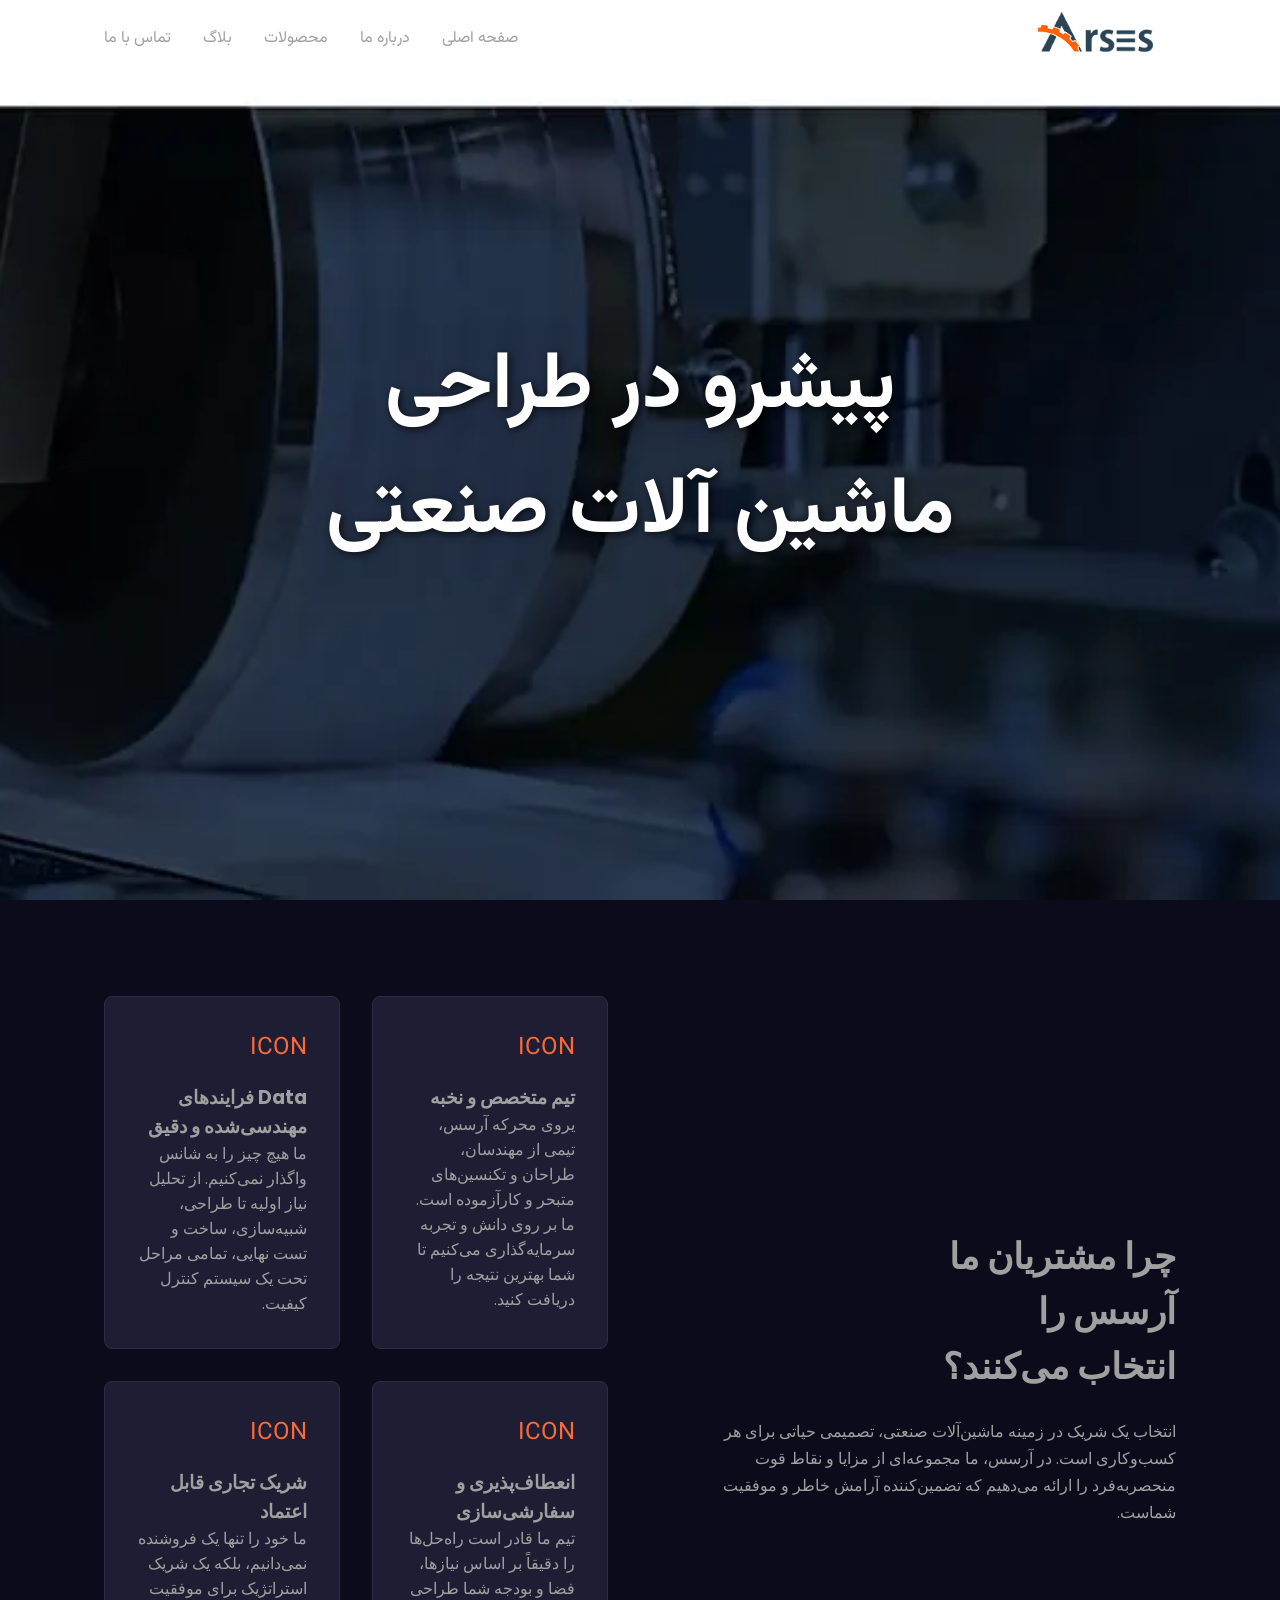
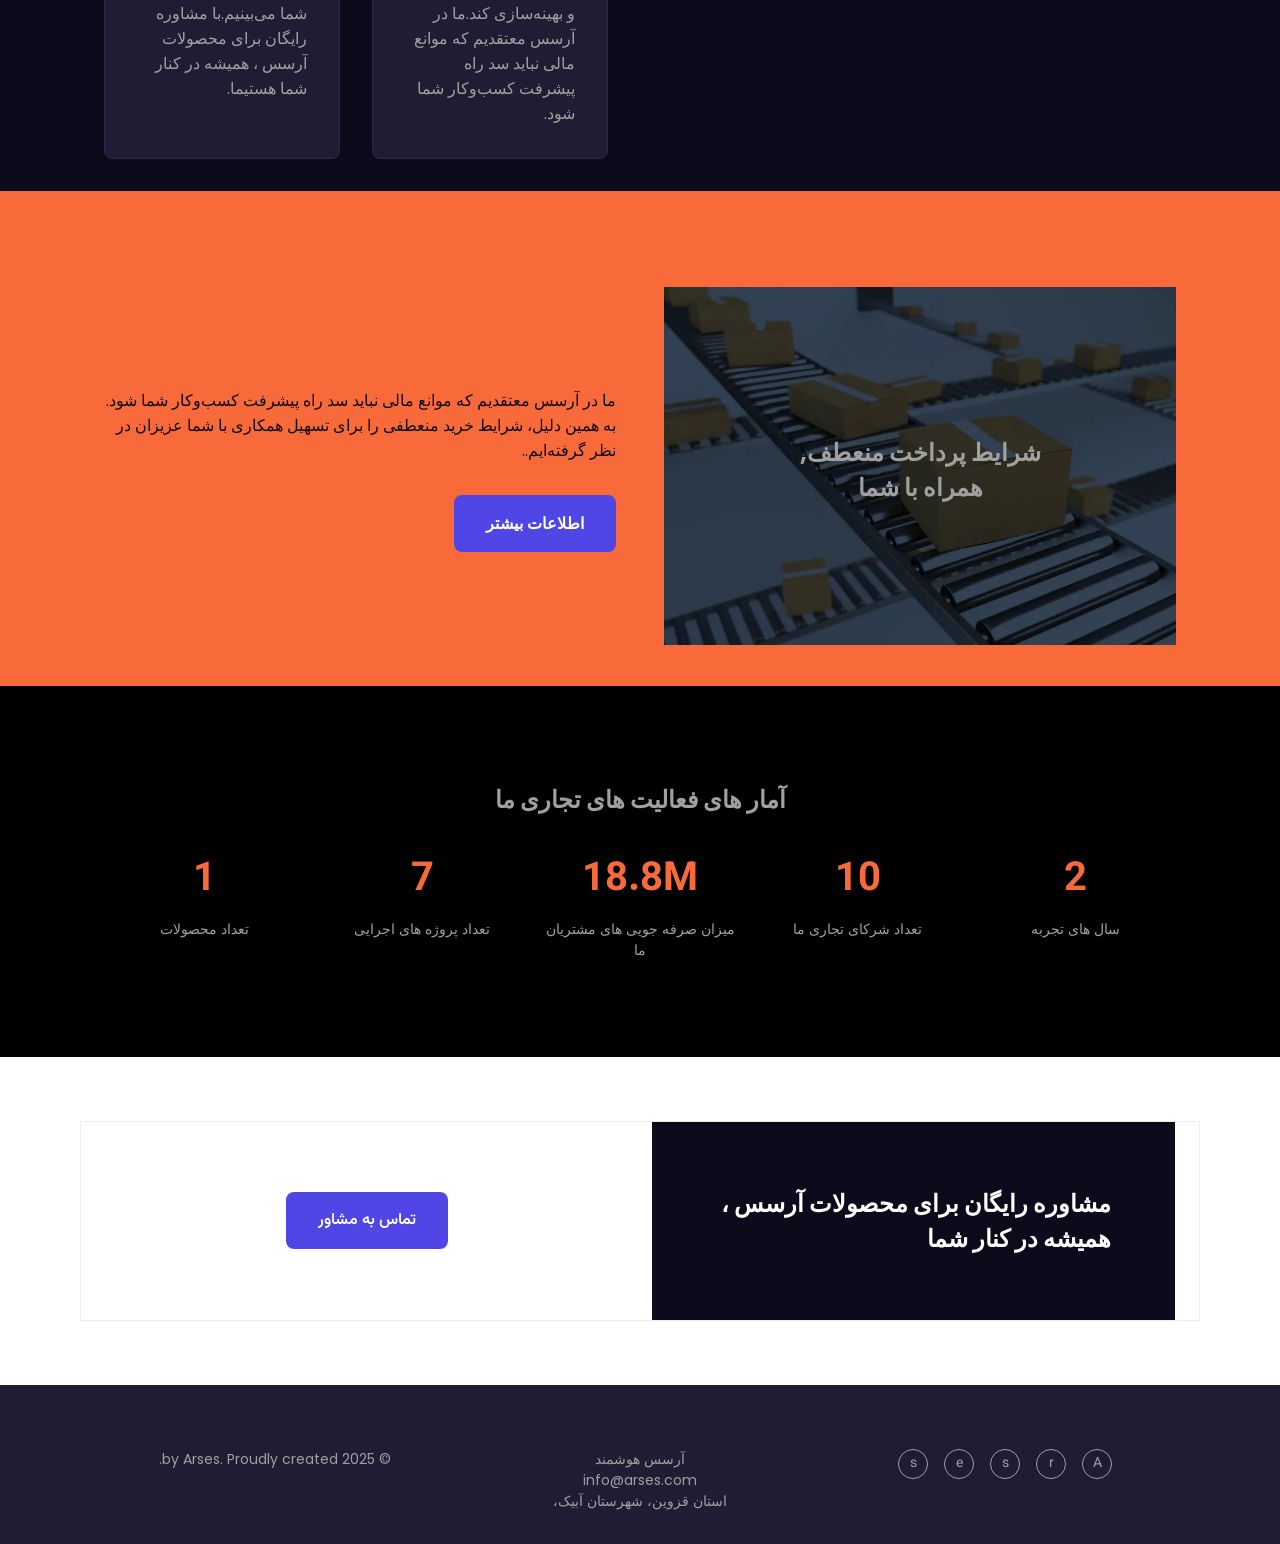
<file: index.html>
<!DOCTYPE html>
<html lang="fa" dir="rtl">
<head>
    <meta charset="UTF-8">
    <meta name="viewport" content="width=device-width, initial-scale=1.0">
    <title>Arses ماشین سازی</title>
    <link rel="stylesheet" href="style.css">
    <!-- افزودن فونت از گوگل - می‌توانید فونت دلخواه خود را جایگزین کنید -->
    <link href="https://fonts.googleapis.com/css2?family=Vazirmatn:wght@400;700&display=swap" rel="stylesheet">
    <link href="https://fonts.googleapis.com/css2?family=Poppins:wght@400;600;700&display=swap" rel="stylesheet">
</head>
<body>

    <!-- ==================== Header ==================== -->
    <header class="header">
        <nav class="nav container">
            <a href="#" class="nav__logo">
                <img src="images/logo.png" alt="Arses Logo">
            </a>
            <div class="nav__menu">
                <ul class="nav__list">
                    <li class="nav__item"><a href="#" class="nav__link">صفحه اصلی</a></li>
                    <li class="nav__item"><a href="#" class="nav__link"> درباره ما</a></li>
                    <li class="nav__item"><a href="#" class="nav__link">محصولات</a></li>
                    <li class="nav__item"><a href="#" class="nav__link">بلاگ</a></li>
                    <li class="nav__item"><a href="#" class="nav__link">تماس با ما</a></li>
                </ul>
            </div>
        </nav>
    </header>

    <main>
        <!-- ==================== Hero Section ==================== -->
        <section class="hero">
            <div class="hero__container container animate-on-scroll">
                <h1 class="hero__title">پیشرو در طراحی <br>ماشین آلات صنعتی</h1>
            </div>
        </section>

        <!-- ==================== Features Section ==================== -->
        <section class="features section">
            <div class="features__container container grid">
                <div class="features__data animate-on-scroll">
                    <h2 class="features__title">چرا مشتریان ما<br>آرسس را<br>انتخاب می‌کنند؟</h2>
                    <p class="features__description">
                        انتخاب یک شریک در زمینه ماشین‌آلات صنعتی، تصمیمی حیاتی برای هر کسب‌وکاری است. در آرسس، ما مجموعه‌ای از مزایا و نقاط قوت منحصربه‌فرد را ارائه می‌دهیم که تضمین‌کننده آرامش خاطر و موفقیت شماست.
                    </p>
                </div>
                <div class="features__grid grid">
                    <!-- Feature 1 -->
                    <div class="feature__card animate-on-scroll">
                        <div class="feature__icon">ICON</div>
                        <h3 class="feature__card-title">تیم متخصص و نخبه</h3>
                        <p class="feature__card-description">یروی محرکه آرسس، تیمی از مهندسان، طراحان و تکنسین‌های متبحر و کارآزموده است. ما بر روی دانش و تجربه سرمایه‌گذاری می‌کنیم تا شما بهترین نتیجه را دریافت کنید.</p>
					</div>
                    <!-- Feature 2 -->
                    <div class="feature__card animate-on-scroll">
                        <div class="feature__icon">ICON</div>
                        <h3 class="feature__card-title">Data فرایندهای مهندسی‌شده و دقیق</h3>
                        <p class="feature__card-description">ما هیچ چیز را به شانس واگذار نمی‌کنیم. از تحلیل نیاز اولیه تا طراحی، شبیه‌سازی، ساخت و تست نهایی، تمامی مراحل تحت یک سیستم کنترل کیفیت.</p>
                    </div>
                    <!-- Feature 3 -->
                    <div class="feature__card animate-on-scroll">
                        <div class="feature__icon">ICON</div>
                        <h3 class="feature__card-title">انعطاف‌پذیری و سفارشی‌سازی</h3>
                        <p class="feature__card-description"> تیم ما قادر است راه‌حل‌ها را دقیقاً بر اساس نیازها، فضا و بودجه شما طراحی و بهینه‌سازی کند.ما در آرسس معتقدیم که موانع مالی نباید سد راه پیشرفت کسب‌وکار شما شود.</p>
                    </div>
                    <!-- Feature 4 -->
                    <div class="feature__card animate-on-scroll">
                        <div class="feature__icon">ICON</div>
                        <h3 class="feature__card-title">شریک تجاری قابل اعتماد</h3>
                        <p class="feature__card-description">ما خود را تنها یک فروشنده نمی‌دانیم، بلکه یک شریک استراتژیک برای موفقیت شما می‌بینیم.با مشاوره رایگان برای محصولات آرسس ، همیشه در کنار شما هستیما.</p>
                    </div>
                </div>
            </div>
        </section>
        
        <!-- ==================== CTA Section ==================== -->
        <section class="cta section">
            <div class="cta__container container grid">
                <div class="cta__image-content animate-on-scroll">
                    <img src="images/feature-bg.webp" alt="Abstract velocity design" class="cta__image">
                    <div class="cta__text-overlay">
                        <h2 class="cta__title">شرایط پرداخت منعطف,<br>همراه با شما</h2>
                    </div>
                </div>
                <div class="cta__data animate-on-scroll">
                     <p class="cta__description">ما در آرسس معتقدیم که موانع مالی نباید سد راه پیشرفت کسب‌وکار شما شود. به همین دلیل، شرایط خرید منعطفی را برای تسهیل همکاری با شما عزیزان در نظر گرفته‌ایم..</p>
                    <a href="#" class="button">اطلاعات بیشتر</a>
                </div>
            </div>
        </section>

        <!-- ==================== Numbers Section ==================== -->
        <section class="numbers section">
            <div class="numbers__container container">
                <h2 class="section__title animate-on-scroll">آمار های فعالیت های تجاری ما</h2>
                <div class="numbers__grid grid">
                    <div class="numbers__stat animate-on-scroll">
                        <h3 class="stat__number" data-target="10">0</h3>
                        <p class="stat__label">سال های تجربه</p>
                    </div>
                    <div class="numbers__stat animate-on-scroll">
                        <h3 class="stat__number" data-target="64">0</h3>
                        <p class="stat__label">تعداد شرکای تجاری ما</p>
                    </div>
                    <div class="numbers__stat animate-on-scroll">
                        <h3 class="stat__number" data-target="125000000">0</h3>
                        <p class="stat__label">میزان صرفه جویی های مشتریان ما</p>
                    </div>
                    <div class="numbers__stat animate-on-scroll">
                        <h3 class="stat__number" data-target="42">0</h3>
                        <p class="stat__label">تعداد پروژه های اجرایی</p>
                    </div>
                    <div class="numbers__stat animate-on-scroll">
                        <h3 class="stat__number" data-target="5">13</h3>
                        <p class="stat__label">تعداد محصولات</p>
                    </div>
                </div>
            </div>
        </section>

 
        <!-- ==================== Final CTA Section ==================== -->
        <section class="final-cta section">
             <div class="final-cta__container container grid">
                <div class="final-cta__image-content animate-on-scroll">
                    <h4>مشاوره رایگان برای محصولات آرسس ، همیشه در کنار شما</h4>
                </div>
                <div class="final-cta__action animate-on-scroll">
                    <a href="#" class="button">تماس به مشاور</a>
                </div>
             </div>
        </section>
    </main>

    <!-- ==================== Footer ==================== -->
    <footer class="footer">
        <div class="footer__container container grid">
            <div class="footer__social">
                <!-- Replace with actual social media icons/links -->
                <span>A</span><span>r</span><span>s</span><span>e</span><span>s</span>
            </div>
            <div class="footer__contact">
                <p>آرسس هوشمند</p>
                <p>info@arses.com</p>
                <p>استان قزوین، شهرستان آبیک، </p>
            </div>
            <div class="footer__copyright">
                <p>&copy; 2025 by Arses. Proudly created.</p>
            </div>
        </div>
    </footer>

    <!-- ==================== JavaScript File ==================== -->
    <script src="script.js"></script>
</body>
</html>
</file>
<file: style.css>
/* ==================== GOOGLE FONTS ==================== */
/* Imported in HTML for faster loading */

/* ==================== VARIABLES ==================== */
:root {
    --header-height: 3.5rem;

    /* Colors */
    --dark-bg: #0C0B1B;
    --card-bg: #1E1D33;
    --orange-bg: #F86A39;
    --primary-blue: #4F46E5;
    --light-text: #A0A0A0;
    --dark-text: #333;
    --grey-text: #A0A0A0;

    /* Fonts */
    --persian-font: 'Vazirmatn', sans-serif;
    --english-font: 'Poppins', sans-serif;

    /* Font sizes */
    --big-font-size: 5rem;
    --h1-font-size: 2.25rem;
    --h2-font-size: 1.5rem;
    --h3-font-size: 1.25rem;
    --normal-font-size: 1rem;
    --small-font-size: 0.875rem;

    /* Font weight */
    --font-bold: 700;
    --font-semi-bold: 600;

    /* Margins */
    --mb-0-5: 0.5rem;
    --mb-1: 1rem;
    --mb-1-5: 1.5rem;
    --mb-2: 2rem;

    /* Z-index */
    --z-tooltip: 10;
    --z-fixed: 100;
}

/* ==================== BASE ==================== */
* {
    box-sizing: border-box;
    padding: 0;
    margin: 0;
}

html {
    scroll-behavior: smooth;
}

body {
    font-family: var(--persian-font);
    background-color: var(--dark-bg);
    color: var(--light-text);
}

h1, h2, h3, h4 {
    font-weight: var(--font-bold);
}

ul {
    list-style: none;
}

a {
    text-decoration: none;
    color: inherit;
}

img {
    max-width: 100%;
    height: auto;
}

/* ==================== REUSABLE CSS CLASSES ==================== */
.container {
    max-width: 1120px;
    margin-left: auto;
    margin-right: auto;
    padding: 0 1.5rem;
}

.grid {
    display: grid;
    gap: 1.5rem;
}

.section {
    padding: 6rem 0 2rem;
}

.section__title {
    font-size: var(--h2-font-size);
    text-align: center;
    margin-bottom: var(--mb-2);
}

.button {
    display: inline-block;
    background-color: var(--primary-blue);
    color: #fff;
    padding: 1rem 2rem;
    border-radius: 0.5rem;
    font-weight: var(--font-semi-bold);
    transition: background-color 0.3s;
}

.button:hover {
    background-color: #3b31c9;
}

/* ==================== Animation Setup ==================== */
.animate-on-scroll {
    opacity: 0;
    transform: translateY(30px);
    transition: opacity 0.6s ease-out, transform 0.6s ease-out;
}

.animate-on-scroll.is-visible {
    opacity: 1;
    transform: translateY(0);
}


/* ==================== HEADER & NAV ==================== */
.header {
    width: 100%;
    position: absolute;
    top: 100;
    left: 10;
    z-index: var(--z-fixed);
    background: linear-gradient(0deg, rgba(0,0,0,0.0), transparent);
}

.nav {
    height: var(--header-height);
    display: flex;
    justify-content: space-between;
    align-items: center;
}

.nav__logo img {
    height: 50px; /* Adjust as needed */
	margin-top: 20px;
}

.nav__list {
    display: flex;
    gap: 2rem;
	margin-top: 20px;
}

.nav__link {
    font-size: var(--normal-font-size);
    transition: color 0.3s;
}

.nav__link:hover {
    color: var(--orange-bg);
}

/* ==================== HERO ==================== */
.hero {
    height: 100vh;
    background-image: url('images/hero-background.webp');
    background-size: cover;
    background-position: center;
    display: flex;
    align-items: center;
    justify-content: center;
    text-align: center;
}

.hero__title {
    font-size: var(--big-font-size);
    color: #fff;
    text-shadow: 2px 2px 8px rgba(0,0,0,0.7);
}

/* ==================== FEATURES ==================== */
.features__container {
    grid-template-columns: repeat(2, 1fr);
    align-items: center;
    gap: 4rem;
}

.features__title {
    font-family: var(--english-font);
    font-size: var(--h1-font-size);
    margin-bottom: var(--mb-1-5);
}

.features__description {
    font-family: var(--english-font);
    color: var(--grey-text);
    line-height: 1.7;
}

.features__grid {
    grid-template-columns: repeat(2, 1fr);
    gap: 2rem;
}

.feature__card {
    background-color: var(--card-bg);
    padding: 2rem;
    border-radius: 0.5rem;
    border: 1px solid #2a2a4a;
}
.feature__card-title, .feature__card-description {
    font-family: var(--english-font);
}

.feature__icon {
    font-size: 1.5rem;
    margin-bottom: var(--mb-1);
    color: var(--orange-bg);
    /* Replace with real icons */
}

/* ==================== CTA ==================== */
.cta {
    background-color: var(--orange-bg);
    color: var(--dark-bg);
}

.cta__container {
    grid-template-columns: repeat(2, 1fr);
    align-items: center;
    gap: 3rem;
}

.cta__image-content {
    position: relative;
    color: var(--light-text);
}

.cta__text-overlay {
    position: absolute;
    top: 50%;
    left: 50%;
    transform: translate(-50%, -50%);
    text-align: center;
}

.cta__title {
    font-family: var(--english-font);
    font-size: var(--h2-font-size);
}
.cta__data {
    font-family: var(--english-font);
}

.cta__description {
    margin-bottom: var(--mb-2);
}

/* ==================== NUMBERS ==================== */
.numbers {
    background-color: #000;
    padding: 6rem 0;
    position: relative;
    text-align: center;
}
.numbers .section__title {
    font-family: var(--english-font);
}

.numbers__grid {
    grid-template-columns: repeat(5, 1fr);
    gap: 1rem;
}

.stat__number {
    font-size: 2.5rem;
    font-weight: var(--font-bold);
    color: var(--orange-bg);
    margin-bottom: var(--mb-0-5);
}

.stat__label {
    font-family: var(--english-font);
    color: var(--grey-text);
    font-size: var(--small-font-size);
}

/* ==================== CLIENTS ==================== */
.clients {
    background-color: #fff;
}

.clients__container {
    display: flex;
    justify-content: space-around;
    align-items: center;
    flex-wrap: wrap;
    gap: 2rem;
}

.client__logo {
    height: 40px;
    filter: grayscale(100%);
    opacity: 0.6;
    transition: filter 0.3s, opacity 0.3s;
}

.client__logo:hover {
    filter: grayscale(0%);
    opacity: 1;
}

/* ==================== FINAL CTA ==================== */
.final-cta {
    background-color: #fff;
    padding: 4rem 0;
}

.final-cta__container {
    grid-template-columns: repeat(2, 1fr);
    align-items: center;
    border: 1px solid #eee;
}

.final-cta__image-content {
    background-color: var(--dark-bg);
    padding: 4rem;
    display: flex;
    align-items: center;
    justify-content: center;
    color: white;
}
.final-cta__image-content h4 {
    font-family: var(--english-font);
    font-size: var(--h2-font-size);
}

.final-cta__action {
    padding: 4rem;
    text-align: center;
}

/* ==================== FOOTER ==================== */
.footer {
    background-color: var(--card-bg);
    padding: 4rem 0 2rem;
    font-size: var(--small-font-size);
    color: var(--grey-text);
}

.footer__container {
    grid-template-columns: repeat(3, 1fr);
    text-align: center;
}
.footer__contact p, .footer__copyright p{
    font-family: var(--english-font);
}

.footer__social {
    display: flex;
    justify-content: center;
    gap: 1rem;
}

.footer__social span {
    border: 1px solid var(--grey-text);
    border-radius: 50%;
    width: 30px;
    height: 30px;
    display: flex;
    align-items: center;
    justify-content: center;
}


/* ==================== MEDIA QUERIES ==================== */
@media screen and (max-width: 992px) {
    .container {
        padding: 0 1rem;
    }
    .features__container, .cta__container {
        grid-template-columns: 1fr;
        text-align: center;
    }
    .features__data {
        order: 2;
    }
    .features__grid {
        order: 1;
    }
    .cta__container {
       gap: 1rem;
    }
}

@media screen and (max-width: 768px) {
    body {
        font-size: var(--normal-font-size);
    }
    .section {
        padding: 4rem 0 1rem;
    }
    .nav__menu {
        /* Add mobile menu logic here if needed */
        display: none;
    }
    .hero__title {
        font-size: var(--h1-font-size);
    }
    .features__grid, .final-cta__container {
        grid-template-columns: 1fr;
    }
    .numbers__grid {
        grid-template-columns: repeat(3, 1fr);
        gap: 2rem;
    }
    .footer__container {
        grid-template-columns: 1fr;
        gap: 2rem;
    }
}
</file>
